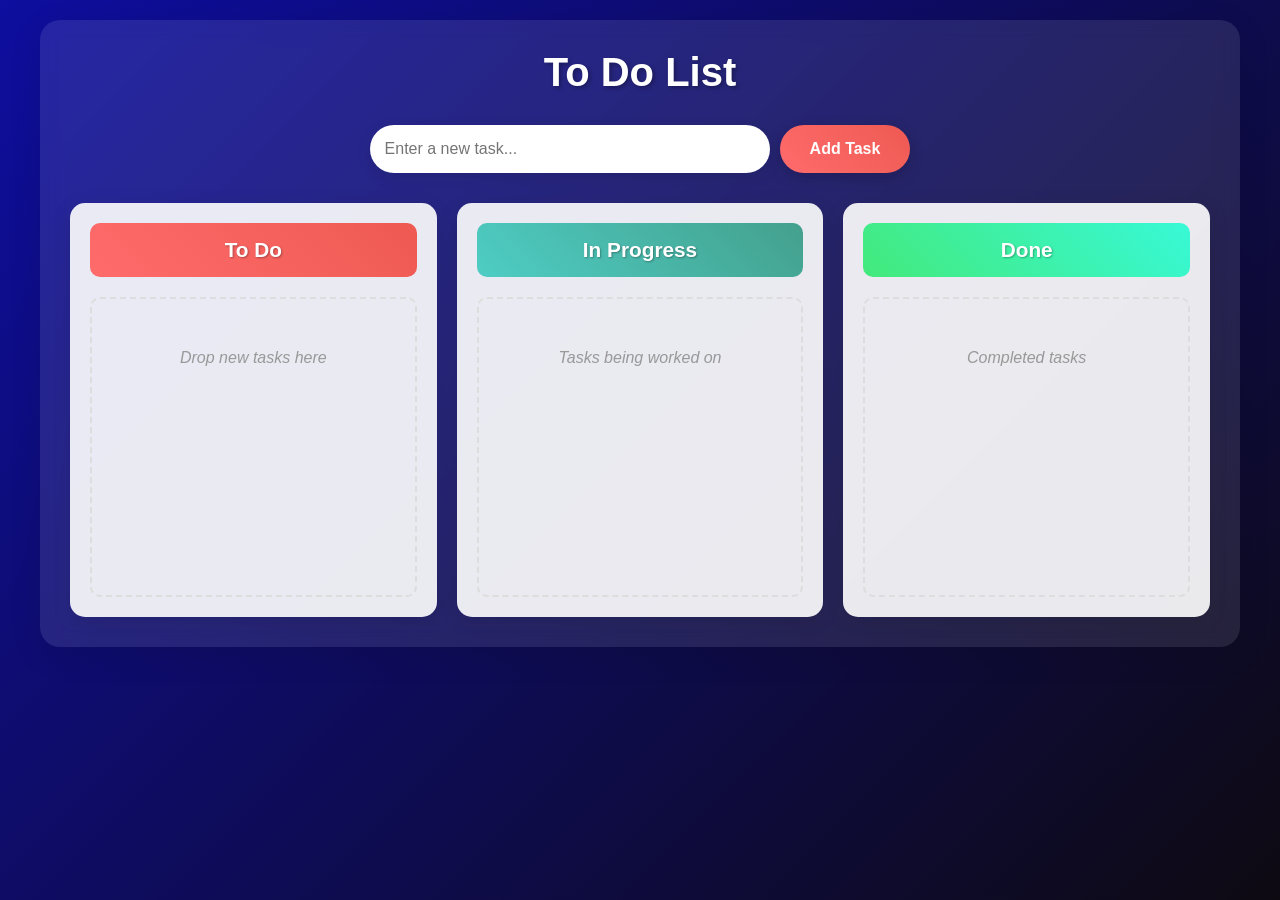
<file: index.html>
<!DOCTYPE html>
<html lang="en">
<head>
    <meta charset="UTF-8">
    <meta name="viewport" content="width=device-width, initial-scale=1.0">
    <title>To-Do List App</title>
    <link rel="stylesheet" href="tdstyles1.css">
</head>
<body>
    <div class="app-container">
        <h1>To Do List</h1>
        
        <div class="input-section">
            <input type="text" id="taskInput" placeholder="Enter a new task..." maxlength="100">
            <button id="addBtn">Add Task</button>
        </div>

        <div class="columns-container">
            <div class="column todo-column">
                <h2>To Do</h2>
                <div class="task-list" id="todoList">
                    <div class="empty-state">Drop new tasks here</div>
                </div>
            </div>

            <div class="column progress-column">
                <h2>In Progress</h2>
                <div class="task-list" id="progressList">
                    <div class="empty-state">Tasks being worked on</div>
                </div>
            </div>

            <div class="column done-column">
                <h2>Done</h2>
                <div class="task-list" id="doneList">
                    <div class="empty-state">Completed tasks</div>
                </div>
            </div>
        </div>
    </div>

    <script src="main1.js"></script>
</body>
</html>
</file>
<file: tdstyles1.css>
* {
    margin: 0;
    padding: 0;
    box-sizing: border-box;
}

body {
    font-family: 'Segoe UI', Tahoma, Geneva, Verdana, sans-serif;
    background: linear-gradient(135deg, #0e0e9f 0%, #0e0a12 100%);
    min-height: 100vh;
    padding: 20px;
}

.app-container {
    max-width: 1200px;
    margin: 0 auto;
    background: rgba(255, 255, 255, 0.1);
    backdrop-filter: blur(10px);
    border-radius: 20px;
    padding: 30px;
    box-shadow: 0 8px 32px rgba(0, 0, 0, 0.1);
}

h1 {
    text-align: center;
    color: white;
    margin-bottom: 30px;
    font-size: 2.5rem;
    text-shadow: 2px 2px 4px rgba(0, 0, 0, 0.3);
}

.input-section {
    margin-bottom: 30px;
    display: flex;
    gap: 10px;
    justify-content: center;
}

#taskInput {
    flex: 1;
    max-width: 400px;
    padding: 15px;
    border: none;
    border-radius: 25px;
    font-size: 16px;
    outline: none;
    box-shadow: 0 4px 15px rgba(0, 0, 0, 0.1);
}

#addBtn {
    padding: 15px 30px;
    background: linear-gradient(45deg, #ff6b6b, #ee5a52);
    color: white;
    border: none;
    border-radius: 25px;
    cursor: pointer;
    font-size: 16px;
    font-weight: bold;
    transition: transform 0.2s, box-shadow 0.2s;
    box-shadow: 0 4px 15px rgba(0, 0, 0, 0.2);
}

#addBtn:hover {
    transform: translateY(-2px);
    box-shadow: 0 6px 20px rgba(0, 0, 0, 0.3);
}

.columns-container {
    display: grid;
    grid-template-columns: repeat(auto-fit, minmax(300px, 1fr));
    gap: 20px;
    margin-top: 20px;
}

.column {
    background: rgba(255, 255, 255, 0.9);
    border-radius: 15px;
    padding: 20px;
    min-height: 400px;
    box-shadow: 0 4px 20px rgba(0, 0, 0, 0.1);
    transition: transform 0.2s;
}

.column:hover {
    transform: translateY(-5px);
}

.column h2 {
    text-align: center;
    margin-bottom: 20px;
    padding: 15px;
    border-radius: 10px;
    color: white;
    font-size: 1.3rem;
    text-shadow: 1px 1px 2px rgba(0, 0, 0, 0.3);
}

.todo-column h2 {
    background: linear-gradient(45deg, #ff6b6b, #ee5a52);
}

.progress-column h2 {
    background: linear-gradient(45deg, #4ecdc4, #44a08d);
}

.done-column h2 {
    background: linear-gradient(45deg, #43e97b, #38f9d7);
}

.task-list {
    min-height: 300px;
    border: 2px dashed #ddd;
    border-radius: 10px;
    padding: 10px;
    transition: border-color 0.3s, background-color 0.3s;
}

.task-list.drag-over {
    border-color: #4ecdc4;
    background-color: rgba(78, 205, 196, 0.1);
}

.task-item {
    background: white;
    margin: 10px 0;
    padding: 15px;
    border-radius: 10px;
    cursor: move;
    transition: all 0.3s ease;
    box-shadow: 0 2px 10px rgba(0, 0, 0, 0.1);
    border-left: 4px solid;
    position: relative;
    user-select: none;
}

.task-item:hover {
    transform: translateX(5px);
    box-shadow: 0 4px 20px rgba(0, 0, 0, 0.15);
}

.task-item.dragging {
    opacity: 0.5;
    transform: rotate(5deg);
}

.todo-column .task-item {
    border-left-color: #ff6b6b;
}

.progress-column .task-item {
    border-left-color: #4ecdc4;
}

.done-column .task-item {
    border-left-color: #43e97b;
}

.task-content {
    display: flex;
    justify-content: space-between;
    align-items: center;
}

.task-text {
    flex: 1;
    font-weight: 500;
    color: #333;
}

.delete-btn {
    background: #ff4757;
    color: white;
    border: none;
    padding: 8px 12px;
    border-radius: 20px;
    cursor: pointer;
    font-size: 12px;
    font-weight: bold;
    transition: all 0.2s;
    opacity: 0.7;
}

.delete-btn:hover {
    opacity: 1;
    transform: scale(1.1);
}

.empty-state {
    text-align: center;
    color: #999;
    font-style: italic;
    padding: 40px 20px;
}

@media (max-width: 768px) {
    .columns-container {
        grid-template-columns: 1fr;
    }
    .input-section {
        flex-direction: column;
        align-items: center;
    }
    #taskInput {
        max-width: 100%;
        margin-bottom: 10px;
    }
}
</file>
